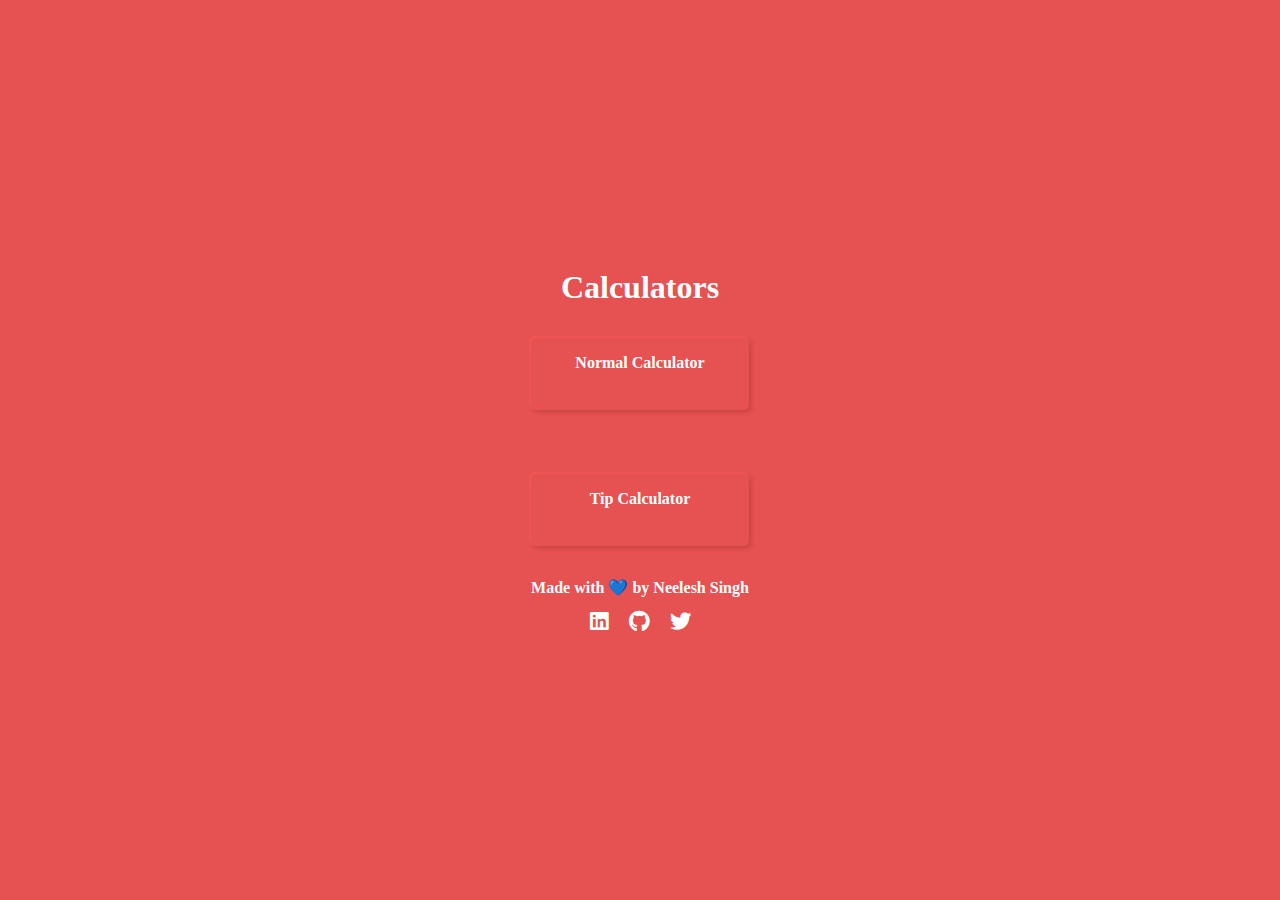
<file: index.html>
<!DOCTYPE html>
<html lang="en">

<head>
    <meta charset="UTF-8">
    <meta http-equiv="X-UA-Compatible" content="IE=edge">
    <meta name="viewport" content="width=device-width, initial-scale=1.0">
    <link rel="stylesheet" href="style.css">
    <!-- font-awesome-icon -->
    <link href="https://cdnjs.cloudflare.com/ajax/libs/font-awesome/5.15.4/css/all.min.css" rel="stylesheet" />
    <title>Calculators</title>
</head>

<body>
    <div id="container">
        <h1>Calculators</h1>
        <div class="calc-conti">
            <a class="css-button-neumorphic" href="./Normal Calculator/nrmlCalc.html">Normal Calculator</a>
            <a class="css-button-neumorphic" href="./Tip Calculator/tipCalc.html">Tip Calculator</a>
        </div>

        <h4>Made with 💙 by <span>Neelesh Singh</span></h4>


    <!-- Footer -->
    <footer>
        <a href="https://www.linkedin.com/in/neeleshsng/" target="_blank" rel="noopener noreferrer">
            <i class="fab fa-linkedin fa-lg"></i>
        </a>
        <a href="https://github.com/singhsduos/JS-Tip-And-Normal-Calculator" target="_blank"
            rel="noopener noreferrer">
            <i class="fab fa-github fa-lg"></i>
        </a>
        <a href="https://twitter.com/singhs_duos" target="_blank" rel="noopener noreferrer">
            <i class="fab fa-twitter fa-lg"></i>
        </a>
    </footer>

    </div>
</body>

</html>
</file>
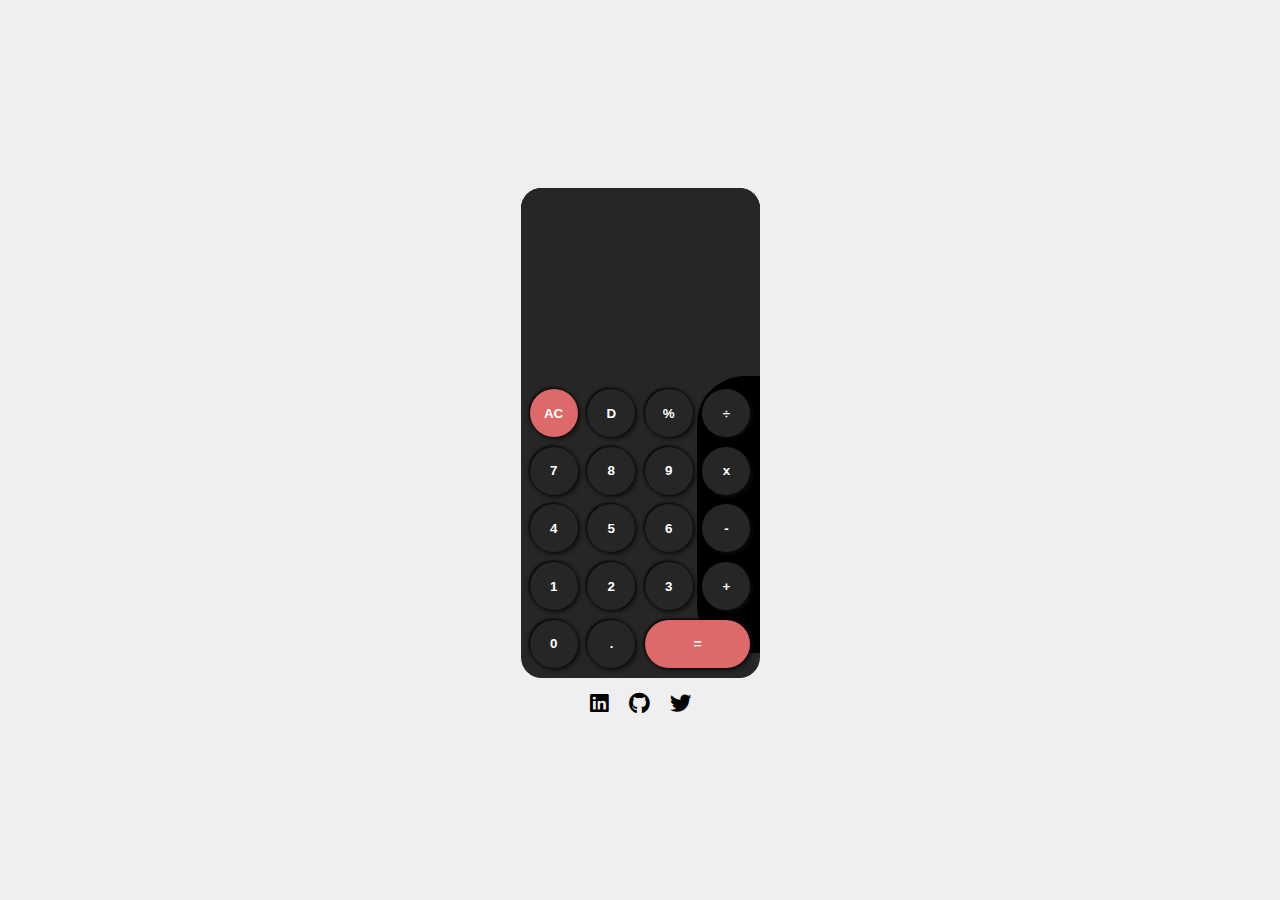
<file: Normal Calculator/nrmlCalc.html>
<!DOCTYPE html>
<html lang="en">

<head>
    <meta charset="UTF-8">
    <meta http-equiv="X-UA-Compatible" content="IE=edge">
    <meta name="viewport" content="width=device-width, initial-scale=1.0">
    <link rel="stylesheet" href="./nrmlCalcStyle.css">
    <!-- font-awesome-icon -->
    <link href="https://cdnjs.cloudflare.com/ajax/libs/font-awesome/5.15.4/css/all.min.css" rel="stylesheet" />
    <title>Normal Calculator</title>
</head>

<body>
    <main>
        <div class="container">
            <div class="screen-conti">
                <input type="text" name="topscreen" class="screenTopValue" readonly>
                <input type="text" name="bottomscreen" class="screenBotttomValue" readonly>
            </div>

            <div class="curved"></div>

            <div class="button-conti">
                <table>
                    <tr>
                        <td><button class="all-clear">AC</button></td>
                        <td><button class="delete">D</button></td>
                        <td><button class="operator">%</button></td>
                        <td><button class="operator">÷</button></td>
                    </tr>
                    <tr>
                        <td><button class="nums">7</button></td>
                        <td><button class="nums">8</button></td>
                        <td><button class="nums">9</button></td>
                        <td><button class="operator">x</button></td>
                    </tr>
                    <tr>
                        <td><button class="nums">4</button></td>
                        <td><button class="nums">5</button></td>
                        <td><button class="nums">6</button></td>
                        <td><button class="operator">-</button></td>
                    </tr>
                    <tr>
                        <td><button class="nums">1</button></td>
                        <td><button class="nums">2</button></td>
                        <td><button class="nums">3</button></td>
                        <td><button class="operator">+</button></td>
                    </tr>
                    <tr>
                        <td><button class="nums">0</button></td>
                        <td><button class="nums" id="decimal">.</button></td>
                        <td><button class="equal">=</button></td>
                    </tr>
                </table>

            </div>
        </div>
    </main>

    <footer>
        <a href="https://www.linkedin.com/in/neeleshsng/" target="_blank" rel="noopener noreferrer">
            <i class="fab fa-linkedin fa-lg"></i>
        </a>
        <a href="https://github.com/singhsduos/JS-Tip-And-Normal-Calculator/tree/main/Normal%20Calculator" target="_blank" rel="noopener noreferrer">
            <i class="fab fa-github fa-lg"></i>
        </a>
        <a href="https://twitter.com/singhs_duos" target="_blank" rel="noopener noreferrer">
            <i class="fab fa-twitter fa-lg"></i>
        </a>
    </footer>


    <script src="./nrmlCalcJS.js"></script>
    <script>

    </script>
</body>

</html>
</file>
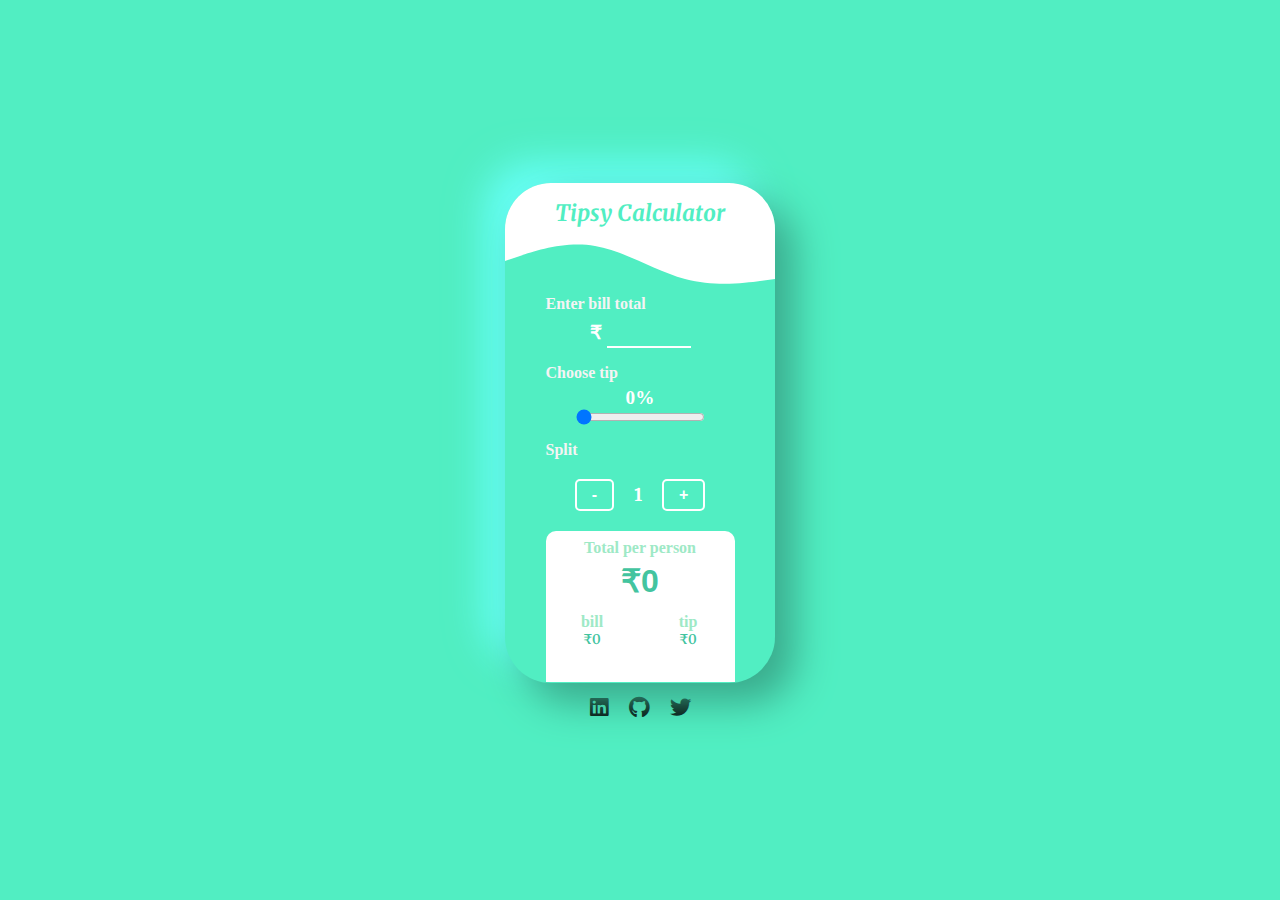
<file: Tip Calculator/tipCalc.html>
<!DOCTYPE html>
<html lang="en">

<head>
    <meta charset="UTF-8">
    <meta http-equiv="X-UA-Compatible" content="IE=edge">
    <meta name="viewport" content="width=device-width, initial-scale=1.0">
    <link rel="stylesheet" href="./tipCalcStyle.css">
    <!-- font-awesome-icon -->
    <link href="https://cdnjs.cloudflare.com/ajax/libs/font-awesome/5.15.4/css/all.min.css" rel="stylesheet" />
    <title>Tip Calculator</title>
</head>

<body>
    <main>
        <div class="container">

            <!-- Section-1 -->
            <div class="curved">
                <h1 class="heading">Tipsy Calculator</h1>
            </div>
            <svg xmlns="http://www.w3.org/2000/svg" viewBox="0 0 1440 320">
                <path fill="white" fill-opacity="1"
                    d="M0,160L80,133.3C160,107,320,53,480,80C640,107,800,213,960,256C1120,299,1280,277,1360,266.7L1440,256L1440,0L1360,0C1280,0,1120,0,960,0C800,0,640,0,480,0C320,0,160,0,80,0L0,0Z">
                </path>
            </svg>


            <!-- Section-2 -->
            <div class="calcu-conti">

                <div class="enterBill-conti">
                    <label for="enterBill">Enter bill total</label>
                    <div class="enterbill-input-conti">
                        <span class="rs-sign">₹</span>
                        <input type="number" name="enterBill" id="enterBill">
                    </div>

                </div>

                <div class="tipPercentage-conti">
                    <label for="tip">Choose tip</label>
                    <div class="tip-input-conti">
                        <div class="tip-output">
                            <output id="Output2" class="output">0</output>
                            <span> %</span>
                        </div>
                        <input type="range" name="tip[1]" id="tip" min="0" value="0" max="100" step="1"
                            oninput="Output2.value = tip.value">

                    </div>
                </div>

                <div class="split-conti">
                    <h3 class="split-heading">Split</h3>
                    <div class="counter-conti">
                        <button class="neg-countBtn">-</button>
                        <h4 class="persons">1</h4>
                        <button class="pos-countBtn">+</button>
                    </div>
                </div>



                <!-- Section-3 -->
                <div class="claculation-conti">
                    <div class="totalBill-conti">
                        <h4 class="total-heading">Total per person</h4>
                        <input type="text" name="total-bill" class="totalBill" readonly>
                    </div>

                    <div class="billAndTip-conti">
                        <div class="bill-conti">
                            <h4 class="bill-heading">bill</h4>
                            <input type="text" name="bill" class="bill" readonly>
                        </div>
                        <div class="tip-conti">
                            <h4 class="tip-heading">tip</h4>
                            <input type="text" name="tip" class="tip" readonly>
                        </div>
                    </div>

                </div>

            </div>

        </div>

    </main>


    <!-- Footer -->
    <footer>
        <a href="https://www.linkedin.com/in/neeleshsng/" target="_blank" rel="noopener noreferrer">
            <i class="fab fa-linkedin fa-lg"></i>
        </a>
        <a href="https://github.com/singhsduos/JS-Tip-And-Normal-Calculator/tree/main/Tip%20Calculator " target="_blank" rel="noopener noreferrer">
            <i class="fab fa-github fa-lg"></i>
        </a>
        <a href="https://twitter.com/singhs_duos" target="_blank" rel="noopener noreferrer">
            <i class="fab fa-twitter fa-lg"></i>
        </a>
    </footer>
    <script src="./tipCalcJS.js"></script>
</body>

</html>
</file>
<file: style.css>
/*
 ______________________________________________
|                                              |
|     DEFAULT BODY AND OTHER CSS TAG           |
|______________________________________________|
*/

* {
  margin: 0;
  padding: 0;
}

body {
  background: #e65151;
  display: flex;
  justify-content: center;
  align-items: center;
  height: 100vh;
  color: white;
}

h4,h1{
  text-align: center;
}

/* footer */

footer {
  margin-top: 1rem;
  text-align: center;
  
}

a {
  text-decoration: none;
  margin: 0rem 0.5rem;
  text-align: center;
}

i {
  color: white;
}

/*
 ______________________________________________
|                                              |
|              UTILITIES CLASS                 |
|______________________________________________|
*/

.calc-conti {
  display: flex;
  flex-direction: column;
  text-align: center;
}

.css-button-neumorphic {
  min-width: 130px;
  height: 40px;
  color:  #ff5d5d;
  padding: 5px 10px;
  font-weight: bold;
  cursor: pointer;
  transition: all 0.3s ease;
  position: relative;
  display: inline-block;
  outline: none;
  border-radius: 5px;
  border: none;
  background: #e65151;
  box-shadow: 2px 2px 4px #c44545, -1px -1px 3px  #ff5d5d;
  color: white;
  margin: 2rem 0rem;
  text-align: center;
  text-decoration: none;
  padding: 1rem 0rem;
}
.css-button-neumorphic:active {
  box-shadow: inset 1px 1px 3px #c44545, inset -1px -1px 3px  #ff5d5d;
}
</file>
<file: Normal Calculator/nrmlCalcStyle.css>
@import url("https://fonts.googleapis.com/css2?family=Lato:ital,wght@1,300;1,400;1,700&display=swap");

  
/*
 ______________________________________________
|                                              |
|     DEFAULT BODY AND OTHER CSS TAG           |
|______________________________________________|

*/

*,
::after,
::before {
  margin: 0;
  padding: 0;
  box-sizing: border-box;
}

:root {
  --black-theme: #262626;
  --body-theme: #efefef;
  --red-shade: #dd6969;
  --btn-shadow: #0c0c0c;
  --btn-angleShadow: #000;
  --curve-shade: #000000;
  --ans-shade: #fff;
  --input-shade: rgb(194, 194, 194);
}



body {
  background: var(--body-theme);
  height: 100vh;
  margin: auto;
  width: 80%;
  display: flex;
  justify-content: center;
  align-items: center;
  font-family: "Lato", sans-serif;
  flex-direction: column;
}

input { 
 /* unicode-bidi:embed; 
 direction:rtl;       */
 text-align: right;       
}

tr {
  display: flex;
  justify-content: space-around;
  align-items: flex-end;
}

button {
  width: 3rem;
  height: 3rem;
  margin: 0.3rem;
  color: var(--ans-shade);
  padding: 10px;
  font-weight: bold;
  bottom: 0px;
  cursor: pointer;
  transition: all 0.3s ease;
  position: relative;
  display: inline-block;
  outline: none;
  border-radius: 50%;
  border: none;
  background: #262626;
  box-shadow: 2px 2px 4px var(--btn-shadow), -1px -1px 3px var(--btn-angleShadow);
}
button:hover {
  box-shadow: 0 2px 3px var(--btn-shadow), 0 -1px 3px var(--btn-angleShadow);
  top: 1px;
}
button:active {
  box-shadow: inset 1px 1px 3px var(--btn-shadow), inset -1px -1px 3px var(--btn-angleShadow);
  top: 5px;
}

footer {
  margin-top: 1rem;
}

a {
  text-decoration: none;
  margin: 0rem 0.5rem;
}

i {
  color: black;
}

/*
 ______________________________________________
|                                              |
|              UTILITIES CLASS                 |
|______________________________________________|
*/

.container {
  background: var(--black-theme);
  width: 239px;
  height: 490px;
  border-radius: 1.3rem;
  position: relative;
}

.curved {
  height: 277px;
  width: 63px;
  background-color: var(--curve-shade);
  border-top-left-radius: 3rem;
  border-bottom-left-radius: 3rem;
  position: absolute;
  right: 0;
  bottom: 25px;
}

.button-conti {
  display: flex;
  justify-content: space-around;
  align-items: flex-end;
}

.screen-conti,
.screenBotttomValue,
.screenTopValue {
  width: inherit;
  background: var(--black-theme);
  border-bottom-color: var(--black-theme);
  border: none;
  font-family: "Lato", sans-serif; 
}

.screen-conti {
  border-top-left-radius: 1.3rem;
  border-top-right-radius: 1.3rem;
  position: relative;
  height: 195px;
  display: flex;
}
      

.screenTopValue {
  color: var(--input-shade);
  border-top-left-radius: 1.3rem;
  border-top-right-radius: 1.3rem;
  font-size: 1.2rem;
  padding: 0 15px;
  margin-bottom: 0px;
  position: absolute;
  top: 0;
  height: 170px;
}

.screenBotttomValue {
  color: var(--ans-shade);
  text-align: right;
  position: absolute;
  height: 97.5px;
  font-size: 2rem;
  padding: 0 15px;
  margin-top: 0px;
  bottom: 0;
  float: right;
}

.screenBotttomValue:active,.screenBotttomValue:focus,
.screenTopValue:active,.screenTopValue:focus{
  outline: none;
}



.equal,
.all-clear {
  background-color: var(--red-shade);
}

.equal {
  width: 105px;
  padding: 5px 10px;
  border-radius: 35px;
}
</file>
<file: Tip Calculator/tipCalcStyle.css>
@import url("https://fonts.googleapis.com/css2?family=Merriweather:ital,wght@0,400;0,700;1,400&display=swap");

/*
 ______________________________________________
|                                              |
|     DEFAULT BODY AND OTHER CSS TAG           |
|______________________________________________|

*/

*,
::after,
::before {
  margin: 0;
  padding: 0;
  box-sizing: border-box;
}

:root {
  --green-theme: #51eec2;
  --lightWhite-shade: #f5f4f4;
  --white-shade: white;
  --perPerson-shade: #43c49f;
  --h4-shade: #9ee9c6;
 
}

body {
  background-color: var(--green-theme);
  height: 100vh;
  margin: auto;
  width: 80%;
  display: flex;
  justify-content: center;
  align-items: center;
  flex-direction: column;
}

label,
.split-heading {
  font-weight: 600;
  color: var(--lightWhite-shade);
  display: block;
  font-size: 1rem;
}

input[type="number"] {
  border: none;
  border-bottom: 2px solid var(--white-shade);
  background-color: var(--green-theme);
  color: var(--white-shade);
  font-size: 1.4rem;
  width: 84px;
  font-weight: 600;
}

input:focus,
textarea:focus,
select:focus {
  outline: none;
}

/* Chrome, Safari, Edge, Opera */
input::-webkit-outer-spin-button,
input::-webkit-inner-spin-button {
  -webkit-appearance: none;
  margin: 0;
}

/* Firefox */
input[type="number"] {
  -moz-appearance: textfield;
}

button {
  margin: 20px;
  padding: 5px 15px;
  color: var(--white-shade);
  background-color: var(--green-theme);
  border-radius: 5px;
  border: 2px solid var(--white-shade);
  font-weight: 700;
  font-size: 1rem;
  cursor: pointer;
  transition: 0.3s ease-in-out;
}

button:hover {
  transform: scale(0.9);
}

button:hover,
button:focus {
  outline: none;
}

/* footer */

footer {
  margin-top: 1rem;
}

a {
  text-decoration: none;
  margin: 0rem 0.5rem;
}

i {
  color: black;
}

.container {
  position: relative;
  width: 270px;
  height: 500px;
  border-radius: 1.3rem;
  -webkit-border-radius: 46px;
  border-radius: 46px;
  background: var(--green-theme);
  -webkit-box-shadow: 20px 20px 38px #3aab8c, -20px -20px 38px #68fff8;
  box-shadow: 20px 20px 38px #3aab8c, -20px -20px 38px #68fff8;
}

/*********** Section-1 ***********/

.curved {
  background-color: var(--white-shade);
  border-top-left-radius: 46px;
  border-top-right-radius: 46px;
  margin-top: 0px;
  height: 3rem;
  width: 270px;
}

.heading {
  color: var(--green-theme);
  text-align: center;
  font-size: 1.4rem;
  padding-top: 1rem;
  font-family: "Merriweather", serif;
  font-style: italic;
}


/*********** Section-2 ***********/

.calcu-conti {
  width: 70%;
  margin: auto;
  margin-top: 0rem;
}

#enterBill,
#tip {
  text-align: left;
  font-family: "Merriweather", serif;
}

.rs-sign {
  color: var(--white-shade);
  font-weight: 600;
  margin-right: 5px;
  font-size: 1.2rem;
}


.enterbill-input-conti,
.tip-input-conti {
  display: flex;
  flex-direction: row;
  justify-content: center;
  align-items: center;
  margin-top: 5px;
}

.tipPercentage-conti {
  margin: 1rem 0rem;
}


.tip-input-conti {
  flex-direction: column;
  font-size: 1.2rem;
  color: var(--white-shade);
  font-weight: 600;
}


.tip-output {
  display: flex;
  flex-direction: row;
}

.counter-conti {
  display: flex;
  flex-direction: row;
  justify-content: center;
  align-items: center;
}

.persons {
  font-size: 1.1rem;
  color: var(--white-shade);
  font-family: "Merriweather", serif;
}


/*********** Section-3 ***********/

.claculation-conti {
  background-color: var(--white-shade);
  height: 151px;
  border-top-left-radius: 10px;
  border-top-right-radius: 10px;
  display: flex;
  align-items: center;
  flex-direction: column;
  color: var(--green-theme);
}

.claculation-conti h4 {
  font-weight: 600;
  color: var(--h4-shade);
}


.totalBill-conti {
  padding: 0.5rem 0rem;
  display: flex;
  justify-content: center;
  align-items: center;
  flex-direction: column;
}

.totalBill {
  font-size: 2rem;
  font-weight: 700;
  color: var(--perPerson-shade);
  border: none;
  width: 189px;
  height: 3rem;
  text-align: center;
}

.billAndTip-conti {
  display: flex;
  justify-content: center;
  align-items: center;
  flex-direction: row;
  border: none;
}

.bill-conti,
.tip-conti {
  display: flex;
  justify-content: center;
  align-items: center;
  flex-direction: column;
}

.bill-conti {
  margin-right: 0.5rem;
}

.tip-conti {
  margin-left: 0.5rem;
}

.bill,
.tip {
  border: none;
  width: 5rem;
  font-weight: 600;
  color: var(--perPerson-shade);
  text-align: center;
  font-family: "Merriweather", serif;
}



/*
 ______________________________________________
|                                              |
|            MEDIA QUERIES CSS                 |
|______________________________________________|
*/

@media screen and (max-width: 1024px) {
  .claculation-conti {
    height: 145px;
    margin-top: 3px;
  }
}
</file>
